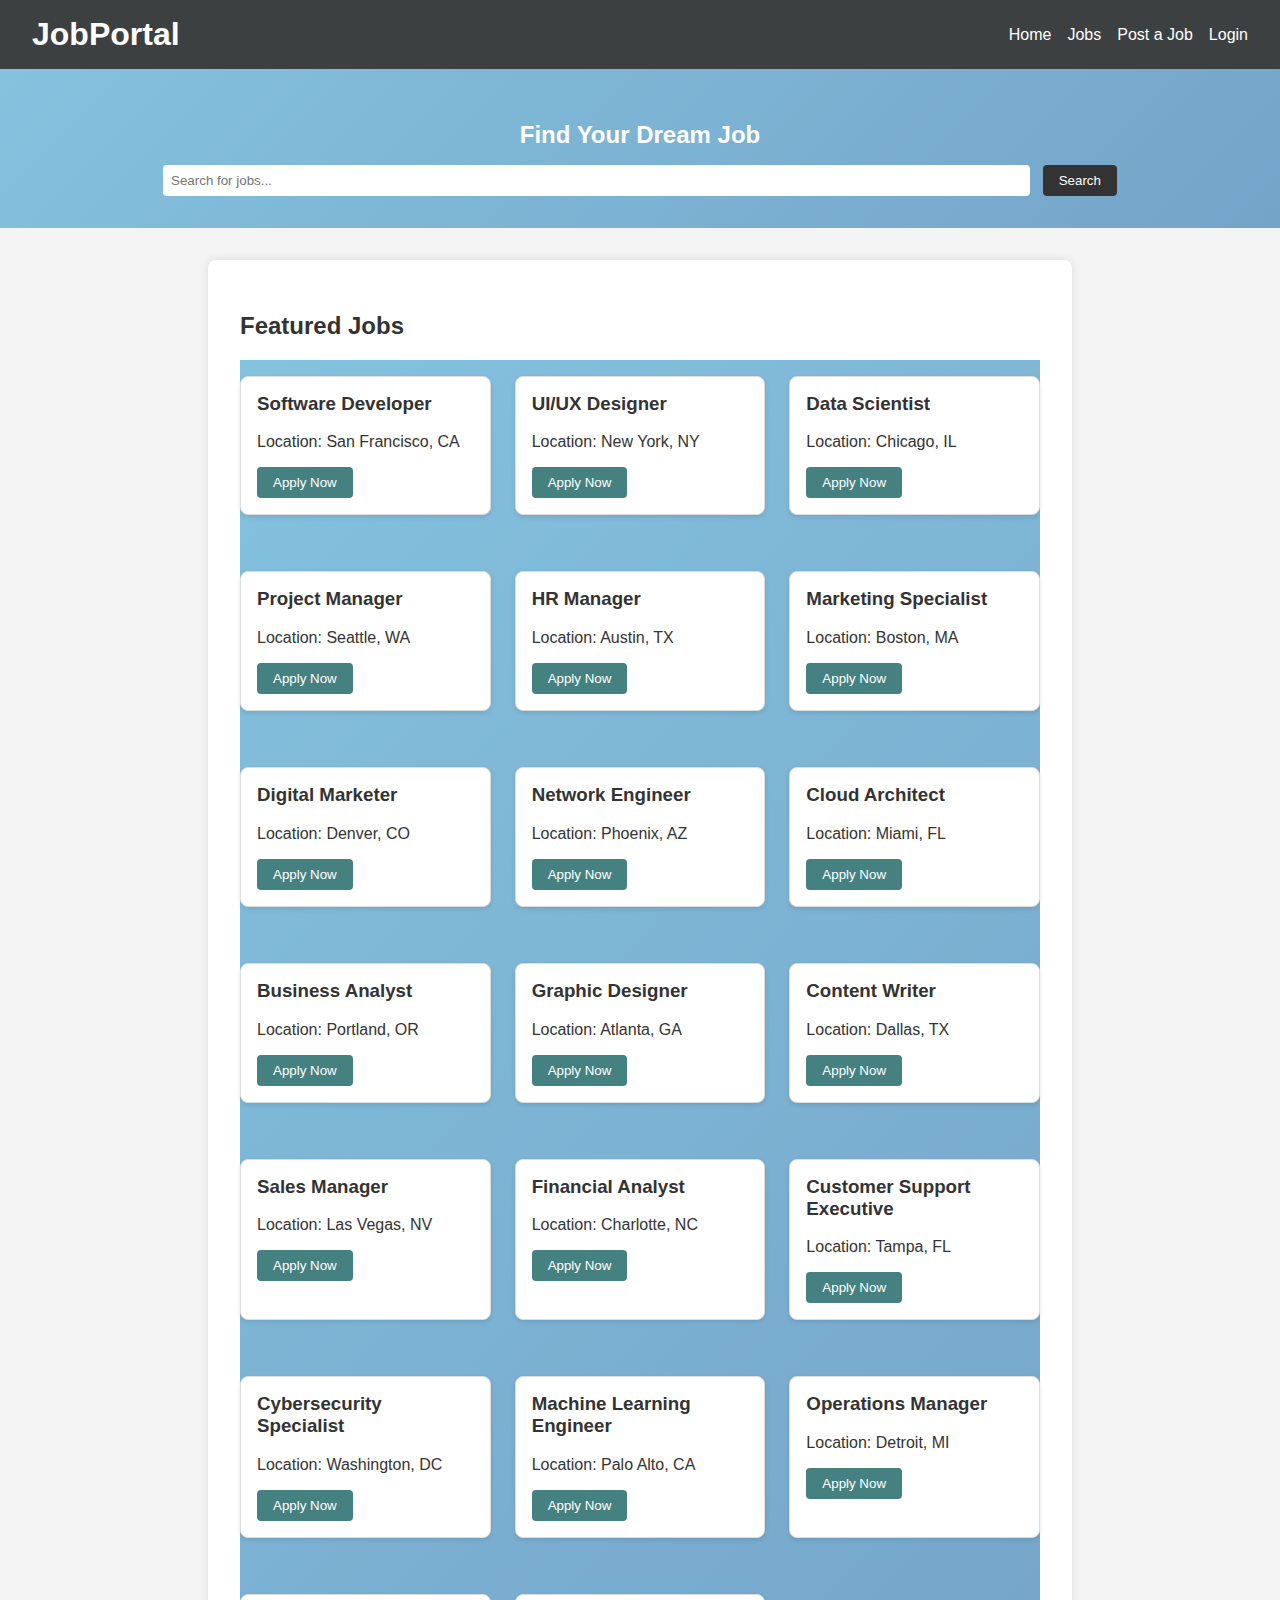
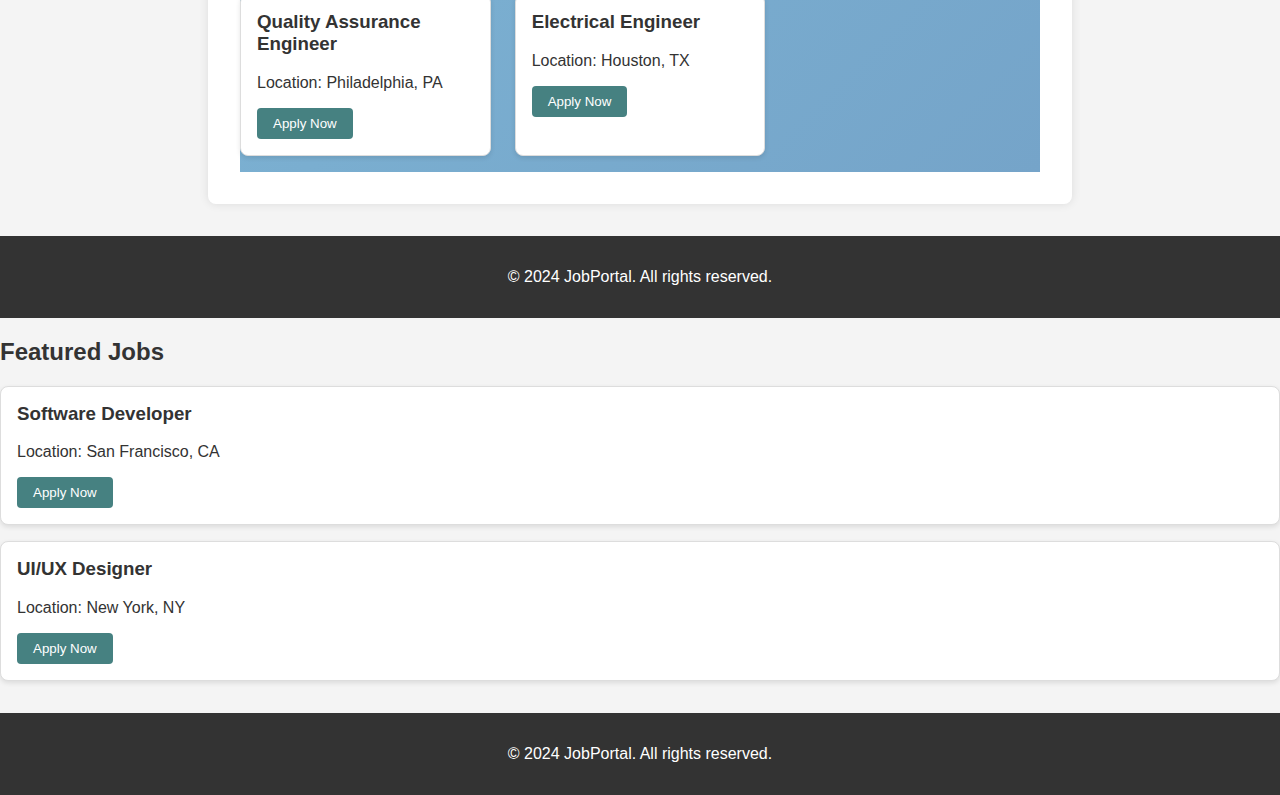
<file: index.html>
<!DOCTYPE html>
<html lang="en">
<head>
    <meta charset="UTF-8">
    <meta name="viewport" content="width=device-width, initial-scale=1.0">
               <title>Online Job Portal</title>
                <link rel="stylesheet" href="styles.css">
            </head>
            <body>
                <header>
                    <h1>JobPortal</h1>
                    <nav>
                        <ul>
                            <li><a href="#">Home</a></li>
                            <li><a href="#">Jobs</a></li>
                            <li><a href="#">Post a Job</a></li>
                            <li><a href="#">Login</a></li>
                        </ul>
                    </nav>
                </header>
                <main>
                    <section class="hero">
                        <h2>Find Your Dream Job</h2>
                        <form id="search-form">
                            <input type="text" id="job-search" placeholder="Search for jobs...">
                            <button type="submit">Search</button>
                        </form>
                    </section>
                    <section class="job-listings">
                        <h2>Featured Jobs</h2>
                        <div class="job-grid">
                            <!-- Job Opportunities -->
                            <div class="job-card" id="job-1">
                                <h3>Software Developer</h3>
                                <p>Location: San Francisco, CA</p>
                                <button onclick="applyNow('job-1')">Apply Now</button>
                            </div>
                            <div class="job-card" id="job-2">
                                <h3>UI/UX Designer</h3>
                                <p>Location: New York, NY</p>
                                <button onclick="applyNow('job-2')">Apply Now</button>
                            </div>
                            <div class="job-card" id="job-3">
                                <h3>Data Scientist</h3>
                                <p>Location: Chicago, IL</p>
                                <button onclick="applyNow('job-3')">Apply Now</button>
                            </div>
                            <div class="job-card" id="job-4">
                                <h3>Project Manager</h3>
                                <p>Location: Seattle, WA</p>
                                <button onclick="applyNow('job-4')">Apply Now</button>
                            </div>
                            <div class="job-card" id="job-5">
                                <h3>HR Manager</h3>
                                <p>Location: Austin, TX</p>
                                <button onclick="applyNow('job-5')">Apply Now</button>
                            </div>
                            <div class="job-card" id="job-6">
                                <h3>Marketing Specialist</h3>
                                <p>Location: Boston, MA</p>
                                <button onclick="applyNow('job-6')">Apply Now</button>
                            </div>
                            <div class="job-card" id="job-7">
                                <h3>Digital Marketer</h3>
                                <p>Location: Denver, CO</p>
                                <button onclick="applyNow('job-7')">Apply Now</button>
                            </div>
                            <div class="job-card" id="job-8">
                                <h3>Network Engineer</h3>
                                <p>Location: Phoenix, AZ</p>
                                <button onclick="applyNow('job-8')">Apply Now</button>
                            </div>
                            <div class="job-card" id="job-9">
                                <h3>Cloud Architect</h3>
                                <p>Location: Miami, FL</p>
                                <button onclick="applyNow('job-9')">Apply Now</button>
                            </div>
                            <div class="job-card" id="job-10">
                                <h3>Business Analyst</h3>
                                <p>Location: Portland, OR</p>
                                <button onclick="applyNow('job-10')">Apply Now</button>
                            </div>
                            <div class="job-card" id="job-11">
                                <h3>Graphic Designer</h3>
                                <p>Location: Atlanta, GA</p>
                                <button onclick="applyNow('job-11')">Apply Now</button>
                            </div>
                            <div class="job-card" id="job-12">
                                <h3>Content Writer</h3>
                                <p>Location: Dallas, TX</p>
                                <button onclick="applyNow('job-12')">Apply Now</button>
                            </div>
                            <div class="job-card" id="job-13">
                                <h3>Sales Manager</h3>
                                <p>Location: Las Vegas, NV</p>
                                <button onclick="applyNow('job-13')">Apply Now</button>
                            </div>
                            <div class="job-card" id="job-14">
                                <h3>Financial Analyst</h3>
                                <p>Location: Charlotte, NC</p>
                                <button onclick="applyNow('job-14')">Apply Now</button>
                            </div>
                            <div class="job-card" id="job-15">
                                <h3>Customer Support Executive</h3>
                                <p>Location: Tampa, FL</p>
                                <button onclick="applyNow('job-15')">Apply Now</button>
                            </div>
                            <div class="job-card" id="job-16">
                                <h3>Cybersecurity Specialist</h3>
                                <p>Location: Washington, DC</p>
                                <button onclick="applyNow('job-16')">Apply Now</button>
                            </div>
                            <div class="job-card" id="job-17">
                                <h3>Machine Learning Engineer</h3>
                                <p>Location: Palo Alto, CA</p>
                                <button onclick="applyNow('job-17')">Apply Now</button>
                            </div>
                            <div class="job-card" id="job-18">
                                <h3>Operations Manager</h3>
                                <p>Location: Detroit, MI</p>
                                <button onclick="applyNow('job-18')">Apply Now</button>
                            </div>
                            <div class="job-card" id="job-19">
                                <h3>Quality Assurance Engineer</h3>
                                <p>Location: Philadelphia, PA</p>
                                <button onclick="applyNow('job-19')">Apply Now</button>
                            </div>
                            <div class="job-card" id="job-20">
                                <h3>Electrical Engineer</h3>
                                <p>Location: Houston, TX</p>
                                <button onclick="applyNow('job-20')">Apply Now</button>
                            </div>
                        </div>
                    </section>
                </main>
                <footer>
                    <p>&copy; 2024 JobPortal. All rights reserved.</p>
                </footer>
                <script src="script.js"></script>
            </body>
            </html>
          
            <h2>Featured Jobs</h2>
            <div class="job-card" id="job-1">
                <h3>Software Developer</h3>
                <p>Location: San Francisco, CA</p>
                <button onclick="applyNow('job-1')">Apply Now</button>
            </div>
            <div class="job-card" id="job-2">
                <h3>UI/UX Designer</h3>
                <p>Location: New York, NY</p>
                <button onclick="applyNow('job-2')">Apply Now</button>
            </div>
        </section>
    </main>
    <footer>
        <p>&copy; 2024 JobPortal. All rights reserved.</p>
    </footer>
    <script src="script.js"></script>
</body>
</html>
</file>
<file: styles.css>
/* General Styles */
body {
    font-family: Arial, sans-serif;
    margin: 0;
    padding: 0;
    color: #333;
    background-color: #f4f4f4;
}

header {
    background-color: #3d4041;
    color: white;
    padding: 1rem 2rem;
    display: flex;
    justify-content: space-between;
    align-items: center;
}

header h1 {
    margin: 0;
}

nav ul {
    list-style: none;
    margin: 0;
    padding: 0;
    display: flex;
    gap: 1rem;
}

nav ul li {
    display: inline;
}

nav ul li a {
    color: white;
    text-decoration: none;
}

.hero {
    text-align: center;
    padding: 2rem;
    background: linear-gradient(135deg, #84c2de, #75a4c9);
    color: white;
}

.hero h2 {
    margin-bottom: 1rem;
}

.hero form {
    margin-top: 1rem;
}

.hero input[type="text"] {
    padding: 0.5rem;
    width: 70%;
    margin-right: 0.5rem;
    border: none;
    border-radius: 4px;
}

.hero button {
    padding: 0.5rem 1rem;
    background-color: #333;
    color: white;
    border: none;
    border-radius: 4px;
    cursor: pointer;
}

.job-listings {
    padding: 2rem;
    background-color: white;
    box-shadow: 0 0 10px rgba(0, 0, 0, 0.1);
    margin: 2rem auto;
    max-width: 800px;
    border-radius: 8px;
}

.job-card {
    padding: 1rem;
    margin: 1rem 0;
    border: 1px solid #ddd;
    border-radius: 8px;
    background-color: #fff;
    box-shadow: 0 2px 5px rgba(0, 0, 0, 0.1);
}

.job-card h3 {
    margin-top: 0;
}

.job-card button {
    background-color: #468181;
    color: white;
    border: none;
    padding: 0.5rem 1rem;
    cursor: pointer;
    border-radius: 4px;
}

footer {
    text-align: center;
    padding: 1rem;
    background-color: #333;
    color: white;
    margin-top: 2rem;
}
.Featured-Jobs{
    background: linear-gradient(135deg, #222222, #0d0e0f);
}
.job-grid {
    display: grid;
    grid-template-columns: repeat(auto-fit, minmax(250px, 1fr));
    gap: 1.5rem;
    
}
.job-grid{
    background: linear-gradient(135deg, #84c2de, #75a4c9);
    
}
</file>
